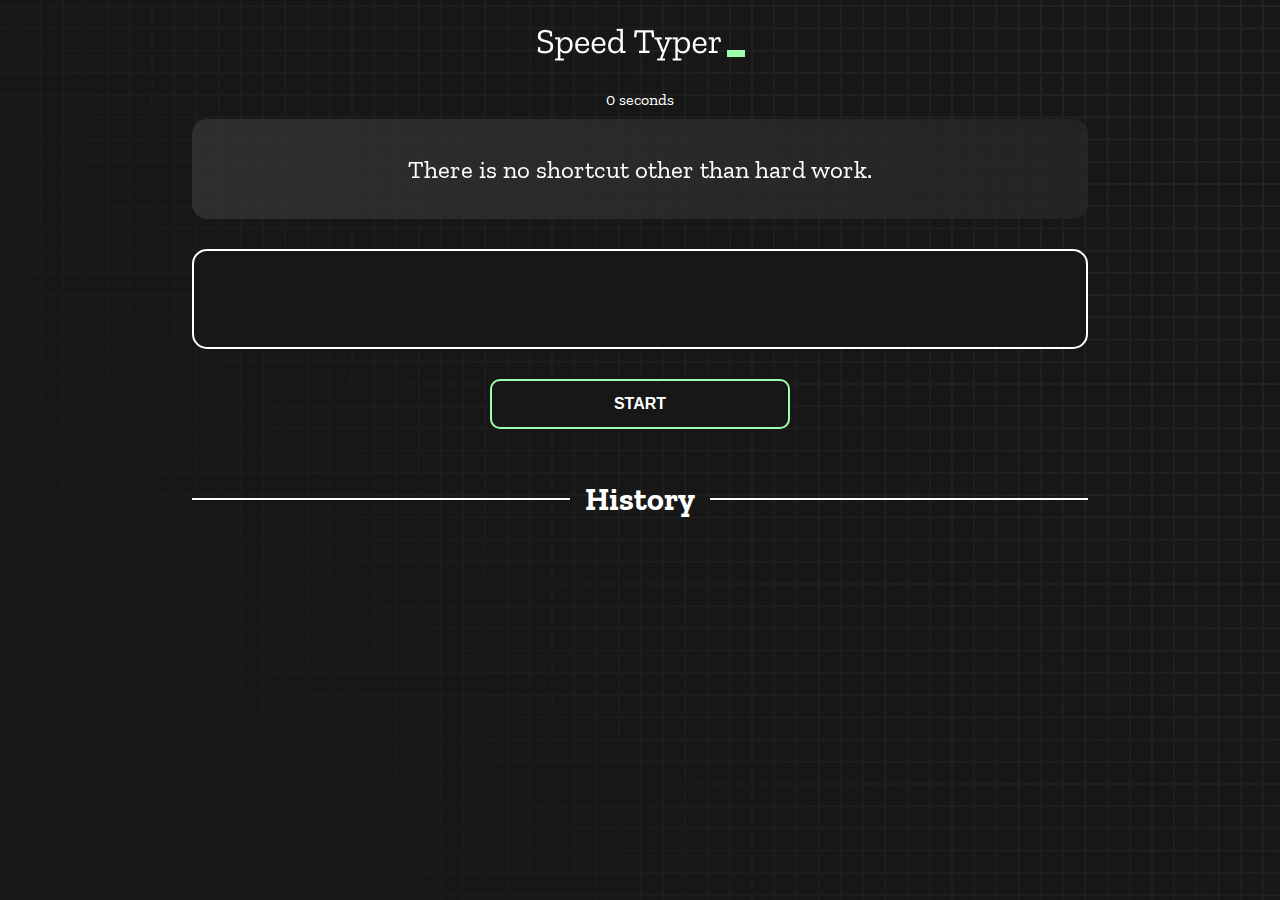
<file: index.html>
<!DOCTYPE html>
<html lang="en">

<head>
    <meta charset="UTF-8" />
    <meta http-equiv="X-UA-Compatible" content="IE=edge" />
    <meta name="viewport" content="width=device-width, initial-scale=1.0" />
    <title>Speed Monster</title>
    <link rel="stylesheet" href="styles.css" />
    <link rel="preconnect" href="https://fonts.googleapis.com" />
    <link rel="preconnect" href="https://fonts.gstatic.com" crossorigin />
    <link href="https://fonts.googleapis.com/css2?family=Zilla+Slab:wght@300;400;500&display=swap" rel="stylesheet" />
</head>

<body>
    <h1 class="title"><img src="./logo.png" /></h1>
    <div id="show-time">0 seconds</div>

    <div class="box-container">
        <div id="question"></div>

        <div id="display" class="inactive"></div>

        <div class="buttons">
            <button id="starts" onclick="start()">START</button>
        </div>

        <div class="divider-container">
            <div class="line"></div>
            <h1 class="title2">History</h1>
            <div class="line"></div>
        </div>
        <div id="histories"></div>
    </div>

    <div id="countdown"></div>
    <div id="modal-background" class="hidden"></div>
    <div id="result" class="hidden"></div>

    <script src="./history.js"></script>
    <script src="./script.js"></script>
</body>

</html>
</file>
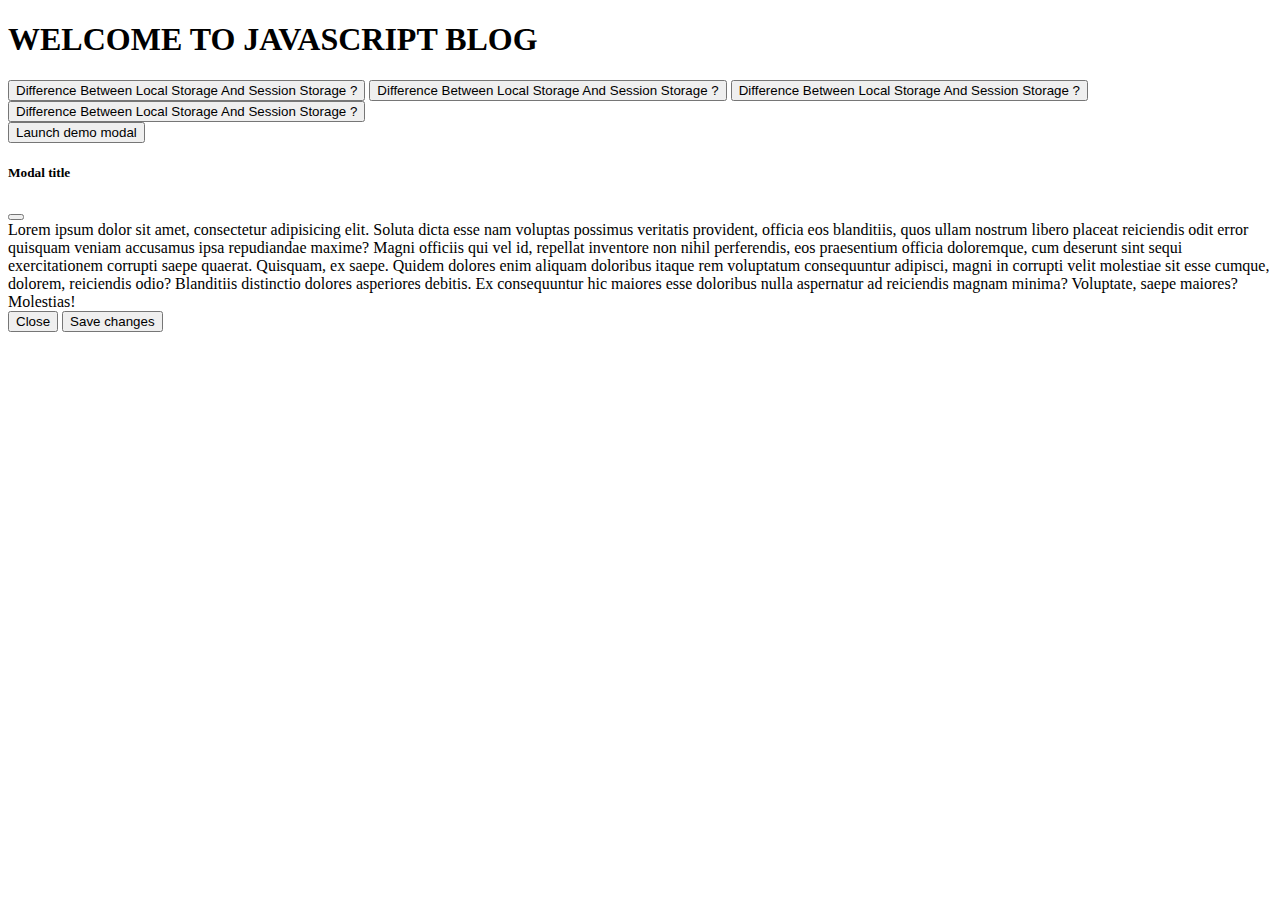
<file: blog.html>
<!doctype html>
<html lang="en">

<head>
    <meta charset="utf-8">
    <meta name="viewport" content="width=device-width, initial-scale=1">
    <title>Javascript Blog</title>
    <link href="https://cdn.jsdelivr.net/npm/bootstrap@5.2.1/dist/css/bootstrap.min.css" rel="stylesheet" integrity="sha384-iYQeCzEYFbKjA/T2uDLTpkwGzCiq6soy8tYaI1GyVh/UjpbCx/TYkiZhlZB6+fzT" crossorigin="anonymous">
</head>

<body class="bg-dark">
    <header class="container my-4 fw-lighter fs-6">
        <h1 class="text-center text-white">WELCOME TO JAVASCRIPT BLOG</h1>
    </header>

    <main class="container bg-info p-4 rounded-2">
        <div class="d-grid gap-2">
            <button class="btn btn-primary fs-4 mx-3" type="button">Difference Between Local Storage And Session Storage ?</button>
            <button class="btn btn-primary fs-4 mx-3" type="button">Difference Between Local Storage And Session Storage ?</button>
            <button class="btn btn-primary fs-4 mx-3" type="button">Difference Between Local Storage And Session Storage ?</button>
            <button class="btn btn-primary fs-4 mx-3" type="button">Difference Between Local Storage And Session Storage ?</button>

        </div>
    </main>
    <!-- Button trigger modal -->
    <button type="button" class="btn btn-primary" data-bs-toggle="modal" data-bs-target="#exampleModal">
    Launch demo modal
  </button>

    <!-- Modal -->
    <div class="modal " id="exampleModal" tabindex="-1" aria-labelledby="exampleModalLabel" aria-hidden="true">
        <div class="modal-dialog modal-fullscreen">
            <div class="modal-content">
                <div class="modal-header">
                    <h5 class="modal-title" id="exampleModalLabel">Modal title</h5>
                    <button type="button" class="btn-close" data-bs-dismiss="modal" aria-label="Close"></button>
                </div>
                <div class="modal-body">
                    Lorem ipsum dolor sit amet, consectetur adipisicing elit. Soluta dicta esse nam voluptas possimus veritatis provident, officia eos blanditiis, quos ullam nostrum libero placeat reiciendis odit error quisquam veniam accusamus ipsa repudiandae maxime? Magni
                    officiis qui vel id, repellat inventore non nihil perferendis, eos praesentium officia doloremque, cum deserunt sint sequi exercitationem corrupti saepe quaerat. Quisquam, ex saepe. Quidem dolores enim aliquam doloribus itaque rem
                    voluptatum consequuntur adipisci, magni in corrupti velit molestiae sit esse cumque, dolorem, reiciendis odio? Blanditiis distinctio dolores asperiores debitis. Ex consequuntur hic maiores esse doloribus nulla aspernatur ad reiciendis
                    magnam minima? Voluptate, saepe maiores? Molestias!
                </div>
                <div class="modal-footer">
                    <button type="button" class="btn btn-secondary" data-bs-dismiss="modal">Close</button>
                    <button type="button" class="btn btn-primary">Save changes</button>
                </div>
            </div>
        </div>
    </div>


    <script src="https://cdn.jsdelivr.net/npm/bootstrap@5.2.1/dist/js/bootstrap.bundle.min.js" integrity="sha384-u1OknCvxWvY5kfmNBILK2hRnQC3Pr17a+RTT6rIHI7NnikvbZlHgTPOOmMi466C8" crossorigin="anonymous"></script>
</body>

</html>
</file>
<file: styles.css>
* {
    padding: 0;
    margin: 0;
    box-sizing: border-box;
}

body {
    background-image: url("./bg.png");
    background-size: cover;
    background-position: left top;
    font-family: "Zilla Slab", serif;
}

.box-container {
    width: 70%;
    margin: 0 auto;
}

#question {
    height: 100px;
    display: flex;
    align-items: center;
    justify-content: center;
    color: white;
    font-size: 25px;
    border-radius: 15px;
    background: rgb(255, 255, 255);
    background: linear-gradient( 92.49deg, rgba(255, 255, 255, 0.1) 0.18%, rgba(255, 255, 255, 0.05) 99.85%);
    backdrop-filter: blur(5px);
    margin-bottom: 30px;
}

#display {
    height: 100px;
    display: flex;
    flex-wrap: wrap;
    align-items: center;
    padding-left: 5rem;
    color: white;
    font-size: 32px;
    background-color: #171717;
    border: 2px solid #9dffad;
    border-radius: 15px;
}

#countdown {
    position: fixed;
    height: 100vh;
    width: 100vw;
    background-color: rgba(0, 0, 0, 0.8);
    top: 0;
    left: 0;
    display: flex;
    align-items: center;
    justify-content: center;
    font-size: 3rem;
    color: white;
    display: none;
}

#result {
    position: fixed;
    top: 50%;
    left: 50%;
    transform: translate(-50%, -50%);
    height: 250px;
    width: 400px;
    background-color: #171717;
    border-radius: 15px;
    border: 2px solid #9dffad;
    color: white;
    text-align: center;
    padding: 2rem;
}

#show-time {
    text-align: center;
    color: white;
    margin: 10px 0;
}

.green {
    color: #9dffad;
}

.red {
    color: #eb6565;
}

.bold {
    font-weight: 700;
}

.inactive {
    border: 2px solid white !important;
}

.hidden {
    display: none;
}

.title {
    text-align: center;
    color: white;
    margin: 20px 0;
}

.divider-container {
    height: 80px;
    display: flex;
    justify-content: center;
    align-items: center;
    gap: 15px;
    margin: 0 auto;
}

.line {
    height: 2px;
    background: white;
    width: 100%;
}

.title2 {
    color: white;
    display: block;
}

.buttons {
    display: flex;
    justify-content: center;
    margin: 30px 0;
}

button {
    padding: 10px 20px;
    border: none;
    font-size: 16px;
    font-weight: bold;
    width: 300px;
    height: 50px;
    color: white;
    background-color: #171717;
    border-radius: 10px;
    border: 2px solid #9dffad;
    cursor: pointer;
}

#histories {
    display: flex;
    flex-wrap: wrap;
    justify-content: space-around;
}

.card {
    width: 100%;
    height: 100%;
    padding: 50px;
    display: flex;
    justify-content: space-between;
    align-items: center;
    padding: 20px 30px;
    color: white;
    border-radius: 15px;
    background: rgb(255, 255, 255);
    background: linear-gradient( 92.49deg, rgba(255, 255, 255, 0.1) 0.18%, rgba(255, 255, 255, 0.05) 99.85%);
    backdrop-filter: blur(5px);
    margin-bottom: 30px;
}

#modal-background {
    background: rgb(255, 255, 255);
    background: linear-gradient( 92.49deg, rgba(255, 255, 255, 0.1) 0.18%, rgba(255, 255, 255, 0.05) 99.85%);
    backdrop-filter: blur(5px);
    height: 100vh;
    width: 100%;
    position: fixed;
    top: 0;
}

@media only screen and (max-width: 700px) {
    .box-container {
        padding: 0 20px;
        width: 100%;
    }
    .card {
        flex-direction: column;
    }
    .buttons {
        display: flex;
        justify-content: center;
        margin: 30px 0;
    }
}
</file>
